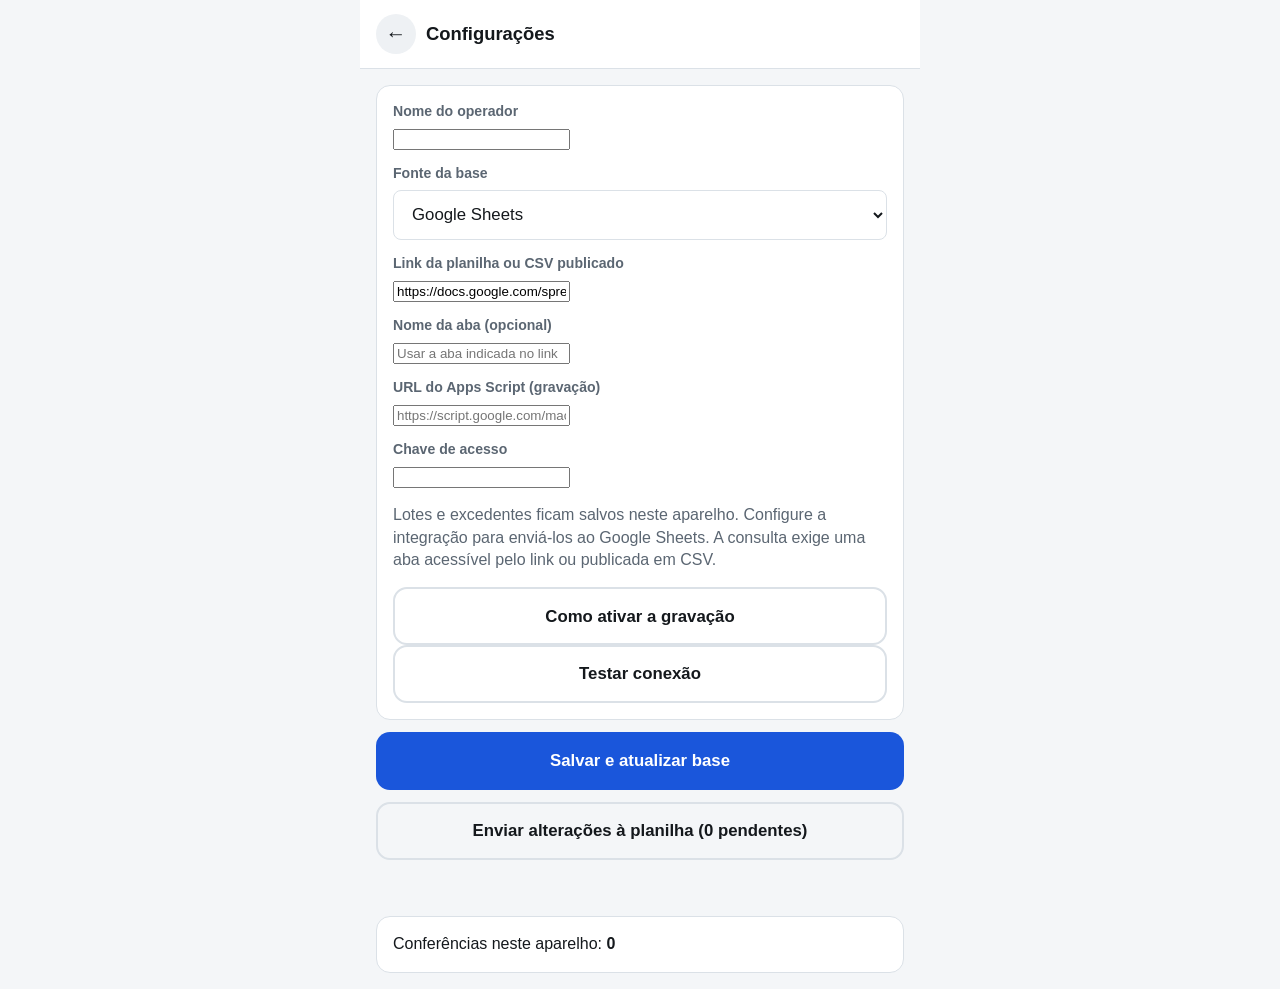
<file: index.html>
<!DOCTYPE html>
<html lang="pt-BR">
<head>
  <meta charset="UTF-8" />
  <meta name="viewport" content="width=device-width, initial-scale=1, viewport-fit=cover, maximum-scale=1" />
  <title>Conferência de Hidrômetros</title>
  <meta name="description" content="Conferência física de hidrômetros em sucata com base no Google Sheets." />
  <meta name="theme-color" content="#1a56db" media="(prefers-color-scheme: light)" />
  <meta name="theme-color" content="#0f1418" media="(prefers-color-scheme: dark)" />

  <link rel="manifest" href="./manifest.webmanifest" />
  <link rel="icon" href="./icons/icon.svg" type="image/svg+xml" />
  <meta name="mobile-web-app-capable" content="yes" />

  <link rel="stylesheet" href="./css/styles.css" />
</head>
<body>
  <div id="app">
    <div class="loading">Carregando…</div>
  </div>

  <script src="./js/lib/xlsx.full.min.js"></script>
  <script type="module" src="./js/app.js"></script>
</body>
</html>
</file>
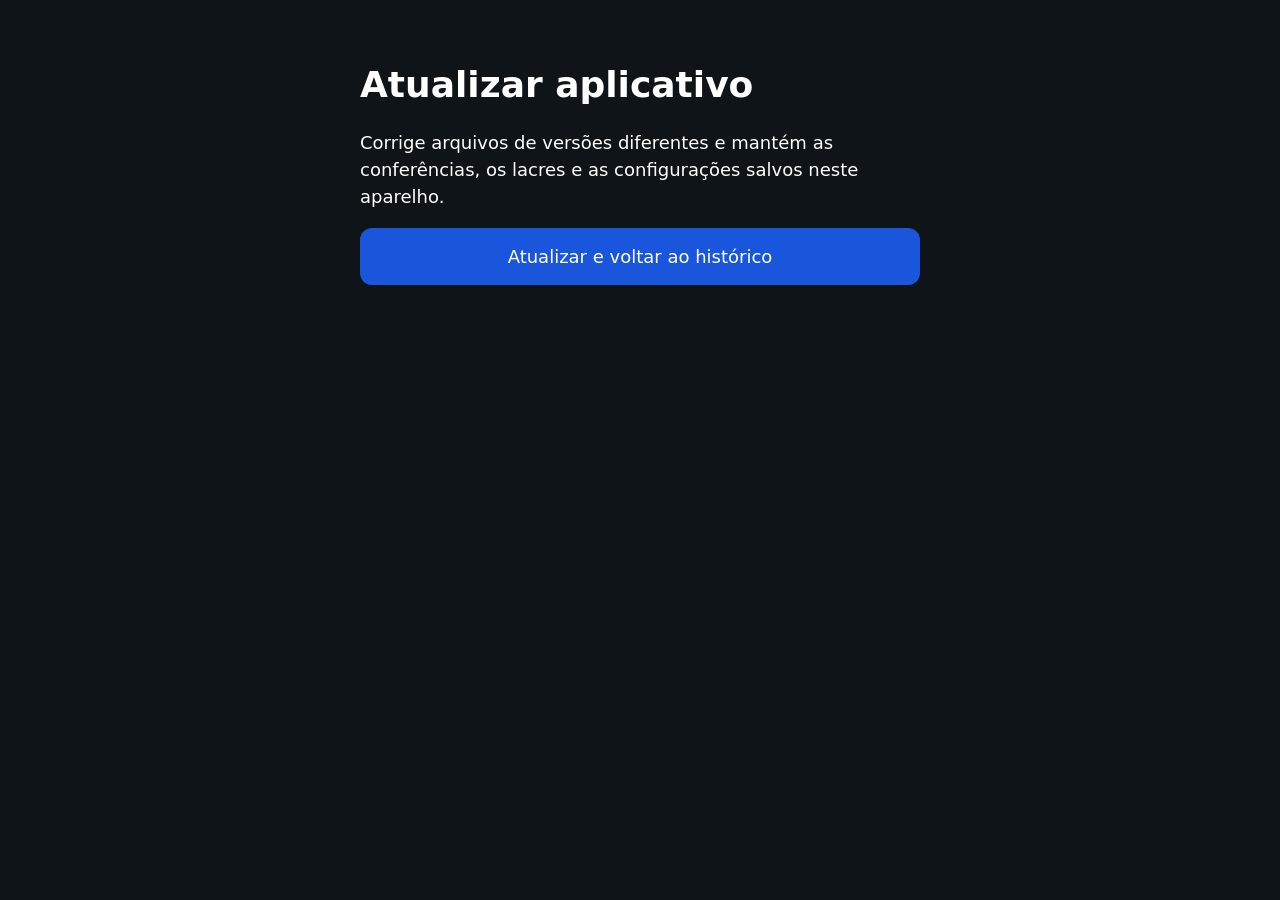
<file: atualizar.html>
<!doctype html>
<html lang="pt-BR">
<meta charset="utf-8">
<meta name="viewport" content="width=device-width, initial-scale=1">
<title>Atualizar aplicativo</title>
<style>
  body { font: 18px system-ui, sans-serif; margin: 0; padding: 24px; background: #0f1418; color: #fff; }
  main { max-width: 560px; margin: 40px auto; }
  button { width: 100%; padding: 18px; border: 0; border-radius: 12px; background: #1a56db; color: white; font: inherit; cursor: pointer; }
  button:disabled { opacity: .6; }
  p { line-height: 1.5; }
</style>
<main>
  <h1>Atualizar aplicativo</h1>
  <p>Corrige arquivos de versões diferentes e mantém as conferências, os lacres e as configurações salvos neste aparelho.</p>
  <button id="atualizar">Atualizar e voltar ao histórico</button>
  <p id="status" role="status"></p>
</main>
<script>
  document.querySelector('#atualizar').addEventListener('click', async event => {
    const button = event.currentTarget;
    const status = document.querySelector('#status');
    button.disabled = true;
    status.textContent = 'Atualizando os arquivos do aplicativo. Aguarde…';
    try {
      if (!('serviceWorker' in navigator)) throw new Error('Abra este link no navegador usado na conferência.');
      const scope = new URL('./', location.href).href;
      const registrations = await navigator.serviceWorker.getRegistrations();
      for (const registration of registrations) {
        if (registration.scope === scope) await registration.unregister();
      }
      // O banco de conferências (IndexedDB) e as configurações são preservados.
      const keys = await caches.keys();
      await Promise.all(keys.filter(key => key.startsWith('hidrometros-cache-')).map(key => caches.delete(key)));
      const registration = await navigator.serviceWorker.register('./service-worker.js', { scope: './', updateViaCache: 'none' });
      await new Promise((resolve, reject) => {
        const worker = registration.installing || registration.waiting || registration.active;
        if (!worker) return reject(new Error('Não foi possível iniciar a atualização.'));
        const timer = setTimeout(() => reject(new Error('A conexão demorou. Verifique a internet e tente novamente.')), 45000);
        const check = () => {
          if (worker.state === 'activated') { clearTimeout(timer); resolve(); }
          else if (worker.state === 'redundant') { clearTimeout(timer); reject(new Error('Não foi possível baixar todos os arquivos. Tente novamente.')); }
        };
        worker.addEventListener('statechange', check);
        check();
      });
      location.replace(new URL('./?atualizado=v11#/historico', location.href));
    } catch (error) {
      status.textContent = error.message;
      button.disabled = false;
    }
  });
</script>
</html>
</file>
<file: css/styles.css>
:root {
  --bg: #f4f6f8;
  --surface: #ffffff;
  --surface-2: #eef1f4;
  --text: #14181c;
  --muted: #5b6672;
  --border: #dbe1e7;

  --primary: #1a56db;
  --primary-dark: #12409e;
  --primary-contrast: #ffffff;

  --success: #12805c;
  --success-bg: #e3f6ee;
  --danger: #c0392b;
  --danger-bg: #fdecea;
  --warning: #b8590a;
  --warning-bg: #fff1e0;
  --info: #8a6d00;
  --info-bg: #fff8dc;

  --radius: 14px;
  --radius-sm: 8px;
  --shadow: 0 2px 10px rgba(20, 24, 28, 0.08);
  --shadow-lg: 0 8px 30px rgba(20, 24, 28, 0.18);

  color-scheme: light;
}

@media (prefers-color-scheme: dark) {
  :root {
    --bg: #0f1418;
    --surface: #1a2127;
    --surface-2: #222b32;
    --text: #f0f3f6;
    --muted: #9aa7b2;
    --border: #313c44;

    --primary: #4c86f4;
    --primary-dark: #2f66d0;
    --primary-contrast: #071022;

    --success: #34c98d;
    --success-bg: #123527;
    --danger: #f26b5c;
    --danger-bg: #3a1815;
    --warning: #f2a24c;
    --warning-bg: #3a2510;
    --info: #e8cf4a;
    --info-bg: #352f0d;

    --shadow: 0 2px 10px rgba(0, 0, 0, 0.4);
    --shadow-lg: 0 8px 30px rgba(0, 0, 0, 0.55);

    color-scheme: dark;
  }
}

* { box-sizing: border-box; }
html, body { height: 100%; }

body {
  margin: 0;
  background: var(--bg);
  color: var(--text);
  font-family: -apple-system, BlinkMacSystemFont, 'Segoe UI', Roboto, Inter, Arial, sans-serif;
  font-size: 16px;
  line-height: 1.4;
  -webkit-tap-highlight-color: transparent;
  overscroll-behavior-y: contain;
}

#app {
  max-width: 560px;
  margin: 0 auto;
  min-height: 100vh;
  display: flex;
  flex-direction: column;
  padding-bottom: env(safe-area-inset-bottom);
}

img, svg { max-width: 100%; }

/* ---------- Topbar ---------- */
.topbar {
  position: sticky;
  top: 0;
  z-index: 20;
  display: flex;
  align-items: center;
  gap: 10px;
  padding: 14px 16px;
  padding-top: calc(14px + env(safe-area-inset-top));
  background: var(--surface);
  border-bottom: 1px solid var(--border);
}
.topbar h1 { font-size: 1.15rem; margin: 0; flex: 1; }
.topbar .back {
  width: 40px; height: 40px;
  display: flex; align-items: center; justify-content: center;
  border-radius: 50%;
  background: var(--surface-2);
  color: var(--text);
  font-size: 1.3rem;
  text-decoration: none;
  flex-shrink: 0;
}
.topbar .back:active { background: var(--border); }

/* ---------- Layout helpers ---------- */
.screen { flex: 1; display: flex; flex-direction: column; }
.content { padding: 16px; flex: 1; }
.stack { display: flex; flex-direction: column; gap: 12px; }
.row { display: flex; gap: 10px; align-items: center; }
.row.wrap { flex-wrap: wrap; }
.spacer { flex: 1; }
.muted { color: var(--muted); }
.center { text-align: center; }
.hidden { display: none !important; }
[hidden] { display: none !important; }

/* ---------- Cards ---------- */
.card {
  background: var(--surface);
  border: 1px solid var(--border);
  border-radius: var(--radius);
  padding: 16px;
}
.card + .card { margin-top: 12px; }

/* ---------- Buttons ---------- */
.btn {
  display: flex;
  align-items: center;
  justify-content: center;
  gap: 10px;
  width: 100%;
  min-height: 58px;
  padding: 14px 18px;
  font-size: 1.05rem;
  font-weight: 600;
  border-radius: var(--radius);
  border: none;
  cursor: pointer;
  text-align: center;
  text-decoration: none;
  color: var(--text);
  background: var(--surface-2);
  transition: transform 0.06s ease, opacity 0.15s ease;
}
.btn:active { transform: scale(0.98); }
.btn[disabled] { opacity: 0.5; pointer-events: none; }

.btn-primary { background: var(--primary); color: var(--primary-contrast); }
.btn-success { background: var(--success); color: #fff; }
.btn-danger { background: var(--danger); color: #fff; }
.btn-outline { background: transparent; border: 2px solid var(--border); }
.btn-lg { min-height: 68px; font-size: 1.15rem; }
.btn-sm { min-height: 42px; font-size: 0.92rem; padding: 8px 14px; }
.btn-icon { font-size: 1.3rem; }

.btn-grid { display: flex; flex-direction: column; gap: 12px; }

/* ---------- Forms ---------- */
label { display: block; font-size: 0.88rem; color: var(--muted); margin-bottom: 6px; font-weight: 600; }
input[type="text"], input[type="search"], input[type="date"], select, textarea {
  width: 100%;
  min-height: 50px;
  padding: 10px 14px;
  font-size: 1.05rem;
  border-radius: var(--radius-sm);
  border: 1.5px solid var(--border);
  background: var(--surface);
  color: var(--text);
  font-family: inherit;
}
input:focus, select:focus, textarea:focus { outline: 2px solid var(--primary); outline-offset: 1px; }
.field { margin-bottom: 14px; }
.checkbox-row { display: flex; align-items: center; gap: 10px; padding: 10px 4px; border-bottom: 1px solid var(--border); }
.checkbox-row input { width: 20px; height: 20px; }
.checkbox-row label { margin: 0; font-weight: 500; color: var(--text); flex: 1; }
.chip-group { display: flex; flex-wrap: wrap; gap: 8px; }
.chip {
  padding: 8px 14px;
  border-radius: 999px;
  border: 1.5px solid var(--border);
  background: var(--surface);
  color: var(--text);
  font-size: 0.9rem;
  cursor: pointer;
}
.chip.active { background: var(--primary); border-color: var(--primary); color: var(--primary-contrast); }

/* ---------- Stat grid (dashboard / conferência) ---------- */
.stat-grid {
  display: grid;
  grid-template-columns: repeat(2, 1fr);
  gap: 10px;
}
.stat-tile {
  background: var(--surface);
  border: 1px solid var(--border);
  border-radius: var(--radius);
  padding: 14px;
}
.stat-tile .value { font-size: 1.6rem; font-weight: 700; line-height: 1.1; }
.stat-tile .label { font-size: 0.8rem; color: var(--muted); margin-top: 4px; }
.stat-tile.success .value { color: var(--success); }
.stat-tile.danger .value { color: var(--danger); }
.stat-tile.warning .value { color: var(--warning); }
.stat-tile.primary .value { color: var(--primary); }

.progress-bar {
  height: 12px;
  border-radius: 999px;
  background: var(--surface-2);
  overflow: hidden;
}
.progress-bar > div { height: 100%; background: var(--primary); transition: width 0.2s ease; }

/* ---------- Scan screen ---------- */
.scan-input {
  font-size: 1.6rem;
  text-align: center;
  letter-spacing: 1px;
  font-weight: 700;
  min-height: 64px;
  text-transform: uppercase;
}

/* ---------- Result overlay ---------- */
.overlay {
  position: fixed;
  inset: 0;
  z-index: 100;
  display: flex;
  align-items: flex-end;
  justify-content: center;
  background: rgba(15, 20, 24, 0.55);
  padding: 0;
}
.overlay-panel {
  width: 100%;
  max-width: 560px;
  background: var(--surface);
  border-radius: 20px 20px 0 0;
  padding: 22px 20px calc(20px + env(safe-area-inset-bottom));
  box-shadow: var(--shadow-lg);
  max-height: 88vh;
  overflow-y: auto;
  animation: slide-up 0.18s ease;
}
@keyframes slide-up { from { transform: translateY(30px); opacity: 0; } to { transform: translateY(0); opacity: 1; } }

.result-badge {
  display: inline-flex;
  align-items: center;
  gap: 8px;
  padding: 8px 14px;
  border-radius: 999px;
  font-weight: 700;
  font-size: 1rem;
  margin-bottom: 14px;
}
.result-badge.success { background: var(--success-bg); color: var(--success); }
.result-badge.danger { background: var(--danger-bg); color: var(--danger); }
.result-badge.warning { background: var(--warning-bg); color: var(--warning); }
.result-badge.info { background: var(--info-bg); color: var(--info); }

.result-serie {
  font-size: 2rem;
  font-weight: 800;
  text-align: center;
  letter-spacing: 0.5px;
  word-break: break-all;
  margin: 6px 0 14px;
}

.detail-grid { display: grid; grid-template-columns: 1fr 1fr; gap: 12px; margin: 14px 0; }
.detail-grid .full { grid-column: 1 / -1; }
.detail-grid .k { font-size: 0.78rem; color: var(--muted); text-transform: uppercase; letter-spacing: 0.03em; }
.detail-grid .v { font-size: 1.05rem; font-weight: 600; word-break: break-word; }

/* ---------- Lists ---------- */
.list-item {
  display: flex;
  align-items: center;
  gap: 12px;
  padding: 14px;
  background: var(--surface);
  border: 1px solid var(--border);
  border-radius: var(--radius);
  text-decoration: none;
  color: var(--text);
}
.list-item + .list-item { margin-top: 8px; }
.list-item .main { flex: 1; min-width: 0; }
.list-item .title { font-weight: 700; font-size: 1rem; }
.list-item .subtitle { font-size: 0.85rem; color: var(--muted); margin-top: 2px; }
.list-item .chevron { color: var(--muted); font-size: 1.2rem; }

.badge { display: inline-block; padding: 3px 9px; border-radius: 999px; font-size: 0.72rem; font-weight: 700; }
.badge.success { background: var(--success-bg); color: var(--success); }
.badge.danger { background: var(--danger-bg); color: var(--danger); }
.badge.warning { background: var(--warning-bg); color: var(--warning); }
.badge.muted { background: var(--surface-2); color: var(--muted); }

.empty-state { text-align: center; padding: 40px 20px; color: var(--muted); }
.empty-state .icon { font-size: 2.4rem; margin-bottom: 8px; }

.toast {
  position: fixed;
  bottom: calc(16px + env(safe-area-inset-bottom));
  left: 50%;
  transform: translateX(-50%);
  background: var(--text);
  color: var(--bg);
  padding: 12px 18px;
  border-radius: var(--radius-sm);
  font-size: 0.92rem;
  z-index: 200;
  box-shadow: var(--shadow-lg);
  max-width: 90vw;
}

.section-title { font-size: 0.85rem; text-transform: uppercase; letter-spacing: 0.04em; color: var(--muted); margin: 18px 0 8px; font-weight: 700; }

.summary-line { display: flex; justify-content: space-between; padding: 8px 0; border-bottom: 1px solid var(--border); }
.summary-line:last-child { border-bottom: none; }

.loading { display: flex; align-items: center; justify-content: center; padding: 40px; color: var(--muted); }
</file>
